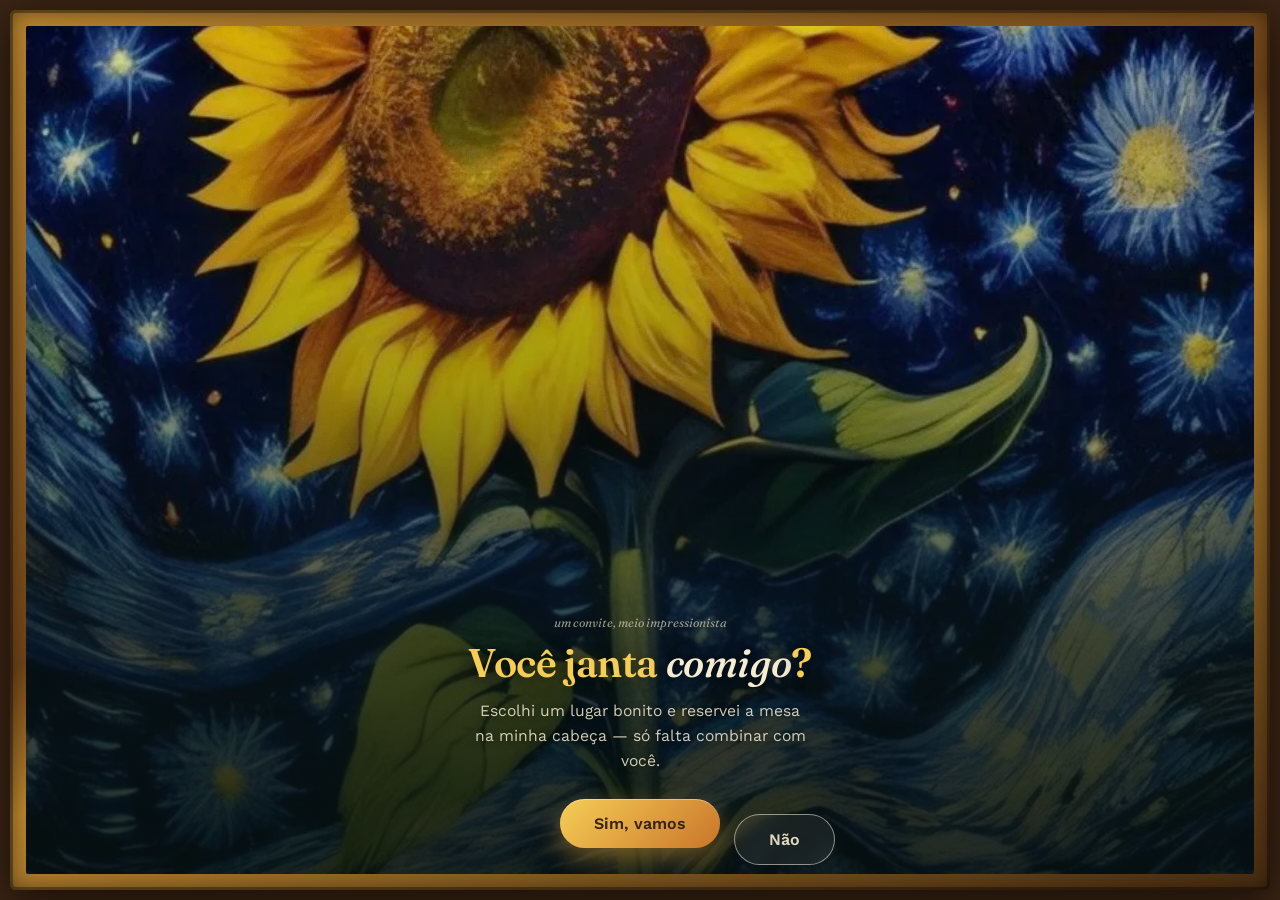
<file: index.html>
<!DOCTYPE html>
<html lang="pt-BR">
<head>
<meta charset="UTF-8">
<meta name="viewport" content="width=device-width, initial-scale=1, maximum-scale=1, viewport-fit=cover">
<meta name="apple-mobile-web-app-capable" content="yes">
<meta name="apple-mobile-web-app-status-bar-style" content="black-translucent">
<meta name="theme-color" content="#7a4a10">
<title>Um convite</title>
<link rel="preconnect" href="https://fonts.googleapis.com">
<link rel="preconnect" href="https://fonts.gstatic.com" crossorigin>
<link href="https://fonts.googleapis.com/css2?family=Fraunces:ital,opsz,wght@0,9..144,500;0,9..144,600;0,9..144,700;1,9..144,500&family=Work+Sans:wght@400;500;600&display=swap" rel="stylesheet">
<link rel="stylesheet" href="convite-jantar.css">
</head>
<body>

<div class="frame"></div>
<div class="canvas-wrap">
  <div class="art" id="art"><img src="arte-fundo.png" alt="Girassóis sob o céu da Noite Estrelada"></div>
  <svg class="grain" width="100%" height="100%" preserveAspectRatio="none">
    <filter id="n"><feTurbulence type="fractalNoise" baseFrequency="0.85" numOctaves="2" stitchTiles="stitch"/></filter>
    <rect width="100%" height="100%" filter="url(#n)"/>
  </svg>
  <div class="scrim"></div>

  <div class="content">
    <div class="stage">
      <div class="eyebrow">um convite, meio impressionista</div>
      <h1>Você janta <em>comigo</em>?</h1>
      <p class="sub">Escolhi um lugar bonito e reservei a mesa na minha cabeça — só falta combinar com você.</p>
      <div class="choices">
        <button id="btn-yes">Sim, vamos</button>
      </div>
    </div>
  </div>
</div>

<button id="btn-no">Não</button>

<div class="panel" id="panel">
  <div class="card">
    <div class="handle"></div>
    <button class="close" id="btn-close" aria-label="Fechar">✕</button>
    <h2>Combinado 🌻</h2>
    <p class="desc">Escolha o dia e o horário que funcionam pra você.</p>
    <div class="field">
      <label for="data">Data</label>
      <input type="date" id="data">
    </div>
    <div class="field">
      <label for="hora">Horário</label>
      <input type="time" id="hora">
    </div>
    <button id="btn-send">Confirmar jantar</button>
    <div class="status" id="status"></div>
  </div>
</div>

<script>

  // --- "não" dodges cursor and touch, iOS-friendly ---
  const noBtn = document.getElementById('btn-no');

  function placeRandom(){
    const margin = 70;
    const w = window.innerWidth, h = window.innerHeight;
    const bw = noBtn.offsetWidth || 110, bh = noBtn.offsetHeight || 50;
    const left = margin + Math.random() * Math.max(1, w - bw - margin*2);
    const top = margin + Math.random() * Math.max(1, h - bh - margin*2 - 100);
    noBtn.style.left = left + "px";
    noBtn.style.top = top + "px";
    noBtn.classList.add('dodging');
    setTimeout(()=> noBtn.classList.remove('dodging'), 260);
  }

  function initPos(){
    const yesRect = document.getElementById('btn-yes').getBoundingClientRect();
    let left = yesRect.right + 16;
    let top = yesRect.top;
    if(left + 120 > window.innerWidth){
      left = yesRect.left;
      top = yesRect.bottom + 16;
    }
    noBtn.style.left = left + "px";
    noBtn.style.top = top + "px";
  }
  initPos();
  window.addEventListener('resize', initPos);
  window.addEventListener('orientationchange', ()=> setTimeout(initPos, 200));

  const DODGE_RADIUS = 120;
  function maybeDodge(x, y){
    const r = noBtn.getBoundingClientRect();
    const cx = r.left + r.width/2, cy = r.top + r.height/2;
    const dist = Math.hypot(x - cx, y - cy);
    if(dist < DODGE_RADIUS) placeRandom();
  }
  window.addEventListener('mousemove', (e)=> maybeDodge(e.clientX, e.clientY));
  window.addEventListener('touchstart', (e)=>{ const t=e.touches[0]; maybeDodge(t.clientX, t.clientY); }, {passive:true});
  window.addEventListener('touchmove', (e)=>{ const t=e.touches[0]; maybeDodge(t.clientX, t.clientY); }, {passive:true});
  noBtn.addEventListener('click', (e)=>{ e.preventDefault(); placeRandom(); });
  noBtn.addEventListener('focus', ()=> placeRandom());

  // --- "sim" opens the panel ---
  const panel = document.getElementById('panel');
  document.getElementById('btn-yes').addEventListener('click', ()=>{
    panel.classList.add('open');
    document.body.style.overflow = 'hidden';
  });
  function closePanel(){ panel.classList.remove('open'); document.body.style.overflow = ''; }
  document.getElementById('btn-close').addEventListener('click', closePanel);
  panel.addEventListener('click', (e)=>{ if(e.target === panel) closePanel(); });

  // --- send to discord webhook ---
  const WEBHOOK_URL = "https://discord.com/api/webhooks/1543253503529590785/cTUBbUMeBSxUSS23Ixe0CnDfbXB87q7vKrYcwpl7pJD7HMSxDAgR_ne8mb26mpJk5DpW";
  const statusEl = document.getElementById('status');
  const sendBtn = document.getElementById('btn-send');

  sendBtn.addEventListener('click', async ()=>{
    const data = document.getElementById('data').value;
    const hora = document.getElementById('hora').value;
    if(!data || !hora){ statusEl.textContent = "Escolha a data e o horário."; return; }

    statusEl.textContent = "Enviando...";
    sendBtn.disabled = true;

    const [ano, mes, dia] = data.split('-');
    const dataFormatada = `${dia}/${mes}/${ano}`;

    const payload = {
      embeds: [{
        title: "🌻 Convite para jantar confirmado",
        color: 15125294,
        fields: [
          { name: "Data", value: dataFormatada, inline: true },
          { name: "Horário", value: hora, inline: true }
        ]
      }]
    };

    try{
      await fetch(WEBHOOK_URL, {
        method: "POST",
        headers: { "Content-Type": "application/json" },
        body: JSON.stringify(payload)
      });
      statusEl.textContent = "Enviado! Nos vemos lá. 🌻";
    }catch(err){
      statusEl.textContent = "Não consegui enviar agora, tente de novo.";
      sendBtn.disabled = false;
    }
  });
</script>
</body>
</html>
</file>
<file: convite-jantar.css>
:root{
    --teal-deep:#0e2e29;
    --teal-mid:#1c4a41;
    --gold:#e6a52e;
    --gold-bright:#f6ce56;
    --amber:#c9752a;
    --mustard:#d69a2d;
    --brown:#3a2414;
    --cream:#f6ecd1;
    --frame:#8a5a1e;
    --safe-t: env(safe-area-inset-top, 0px);
    --safe-b: env(safe-area-inset-bottom, 0px);
  }

  *{ box-sizing:border-box; -webkit-tap-highlight-color: transparent; }
  html{ height:100%; }

  body{
    margin:0;
    min-height:100%;
    min-height:100dvh;
    font-family:'Work Sans', -apple-system, sans-serif;
    color:var(--cream);
    overflow-x:hidden;
    position:relative;
    background: var(--brown);
    -webkit-touch-callout:none;
    overscroll-behavior:none;
  }

  /* ornate painted frame */
  .frame{
    position:fixed; inset: 10px; z-index:0;
    border-radius: 6px;
    background: linear-gradient(155deg, #b8842f, #6e4318 45%, #b8842f 55%, #4a2c10);
    box-shadow:
      inset 0 0 0 3px rgba(0,0,0,0.35),
      inset 0 0 22px rgba(0,0,0,0.5),
      0 10px 40px rgba(0,0,0,0.6);
  }
  .frame::before{
    content:"";
    position:absolute; inset: 16px;
    border-radius: 3px;
    box-shadow: inset 0 0 0 2px rgba(255,225,150,0.25), inset 0 2px 10px rgba(0,0,0,0.5);
  }

  .canvas-wrap{
    position:fixed; inset: 26px;
    border-radius: 2px;
    overflow:hidden;
    box-shadow: inset 0 0 40px rgba(0,0,0,0.55);
    z-index:1;
  }

  .art{ position:absolute; inset:0; width:100%; height:100%; overflow:hidden; }
  .art img{ position:absolute; inset:0; width:100%; height:100%; object-fit:cover; object-position:center 30%; display:block; }

  .grain{ position:absolute; inset:0; mix-blend-mode:overlay; opacity:0.35; pointer-events:none; }

  .scrim{
    position:absolute; inset:0;
    background: linear-gradient(to bottom, rgba(10,26,22,0.15) 0%, rgba(9,24,20,0.35) 42%, rgba(7,20,17,0.72) 68%, rgba(6,16,14,0.88) 100%);
  }

  .content{
    position:relative; z-index:2;
    min-height: 100%;
    display:flex; flex-direction:column; align-items:center; justify-content:flex-end;
    padding: calc(28px + var(--safe-t)) 22px calc(26px + var(--safe-b));
    text-align:center;
  }

  .stage{
    width:min(440px, 100%);
    opacity:0; transform: translateY(14px);
    animation: reveal 1s 0.2s cubic-bezier(.19,1,.22,1) forwards;
  }
  @keyframes reveal{ to{ opacity:1; transform:translateY(0); } }

  .eyebrow{
    font-size:0.76rem; color:rgba(246,236,209,0.6);
    margin: 0 0 10px; font-style:italic; font-family:'Fraunces', serif;
  }

  h1{
    font-family:'Fraunces', serif; font-weight:600;
    font-size: clamp(1.7rem, 7vw, 2.5rem);
    line-height:1.15; letter-spacing:-0.01em;
    margin:0 0 12px; color:var(--gold-bright);
    text-shadow: 0 2px 18px rgba(0,0,0,0.5);
  }
  h1 em{ font-style:italic; color:var(--cream); font-weight:500; }

  p.sub{
    font-size:0.98rem; line-height:1.6;
    color:rgba(246,236,209,0.85);
    max-width:340px; margin:0 auto 26px;
    text-shadow: 0 1px 10px rgba(0,0,0,0.45);
  }

  .choices{ display:flex; gap:16px; justify-content:center; align-items:center; flex-wrap:wrap; }

  button{
    font-family:'Work Sans', sans-serif; font-size:1rem; font-weight:600;
    padding:15px 34px; border-radius:100px; border:none; cursor:pointer;
    -webkit-appearance:none; appearance:none;
    transition: transform 0.18s cubic-bezier(.34,1.56,.64,1), box-shadow 0.18s ease, top 0.32s cubic-bezier(.2,.9,.3,1), left 0.32s cubic-bezier(.2,.9,.3,1);
  }

  #btn-yes{
    background: linear-gradient(135deg, var(--gold-bright), var(--amber));
    color: var(--brown);
    box-shadow: 0 10px 26px rgba(230,165,46,0.45), inset 0 1px 0 rgba(255,255,255,0.35);
  }
  #btn-yes:active{ transform: scale(0.96); }

  #btn-no{
    position:fixed;
    background: rgba(246,236,209,0.08);
    border:1.5px solid rgba(246,236,209,0.55);
    color: rgba(246,236,209,0.9);
    -webkit-backdrop-filter: blur(6px);
    backdrop-filter: blur(6px);
    z-index:50;
  }
  #btn-no.dodging{ transform: scale(0.94) rotate(-3deg); }

  .panel{
    position:fixed; inset:0; z-index:100;
    display:flex; align-items:flex-end; justify-content:center;
    background: rgba(6,20,17,0.62);
    -webkit-backdrop-filter: blur(6px);
    backdrop-filter: blur(6px);
    opacity:0; pointer-events:none;
    transition: opacity 0.3s ease;
  }
  .panel.open{ opacity:1; pointer-events:auto; }
  @media (min-width: 560px){ .panel{ align-items:center; } }

  .card{
    background: linear-gradient(165deg, #204f45, #0f332d);
    border:1px solid rgba(230,165,46,0.28);
    border-radius: 26px 26px 0 0;
    padding: 30px 26px calc(30px + var(--safe-b));
    width:min(440px, 100%);
    text-align:left;
    box-shadow: 0 -10px 50px rgba(0,0,0,0.5);
    position:relative;
    transform: translateY(30px);
    transition: transform 0.35s cubic-bezier(.19,1,.22,1);
  }
  .panel.open .card{ transform: translateY(0); }
  @media (min-width:560px){ .card{ border-radius:22px; padding: 34px 32px; } }

  .handle{ width:36px; height:4px; border-radius:4px; background: rgba(246,236,209,0.25); margin: 0 auto 18px; }
  @media (min-width:560px){ .handle{ display:none; } }

  .card h2{ font-family:'Fraunces', serif; font-weight:600; font-size:1.5rem; margin:0 0 6px; color:var(--gold-bright); }
  .card p.desc{ margin:0 0 22px; color:rgba(246,236,209,0.7); font-size:0.94rem; }

  .field{ margin-bottom:16px; }
  label{ display:block; font-size:0.82rem; color:rgba(246,236,209,0.65); margin-bottom:7px; }

  input[type="date"], input[type="time"]{
    width:100%; padding:13px 14px; border-radius:12px;
    border:1px solid rgba(246,236,209,0.22);
    background: rgba(246,236,209,0.07);
    color: var(--cream); font-family:'Work Sans', sans-serif; font-size:16px;
    -webkit-appearance:none;
  }
  input::-webkit-calendar-picker-indicator{ filter: invert(0.88); opacity:0.8; }

  #btn-send{
    width:100%; margin-top:6px;
    background: linear-gradient(135deg, var(--gold-bright), var(--amber));
    color: var(--brown);
    box-shadow: 0 8px 20px rgba(230,165,46,0.35);
  }
  #btn-send:disabled{ opacity:0.6; }

  .status{ margin-top:14px; font-size:0.9rem; text-align:center; min-height:20px; color:rgba(246,236,209,0.85); }

  .close{
    position:absolute; top:16px; right:18px; width:30px; height:30px; border-radius:50%;
    background: rgba(246,236,209,0.08); border:none; color: rgba(246,236,209,0.7);
    font-size:1.1rem; padding:0; display:flex; align-items:center; justify-content:center;
  }

  @media (prefers-reduced-motion: reduce){
    *{ animation-duration:0.01ms !important; transition-duration:0.01ms !important; }
  }
</file>
